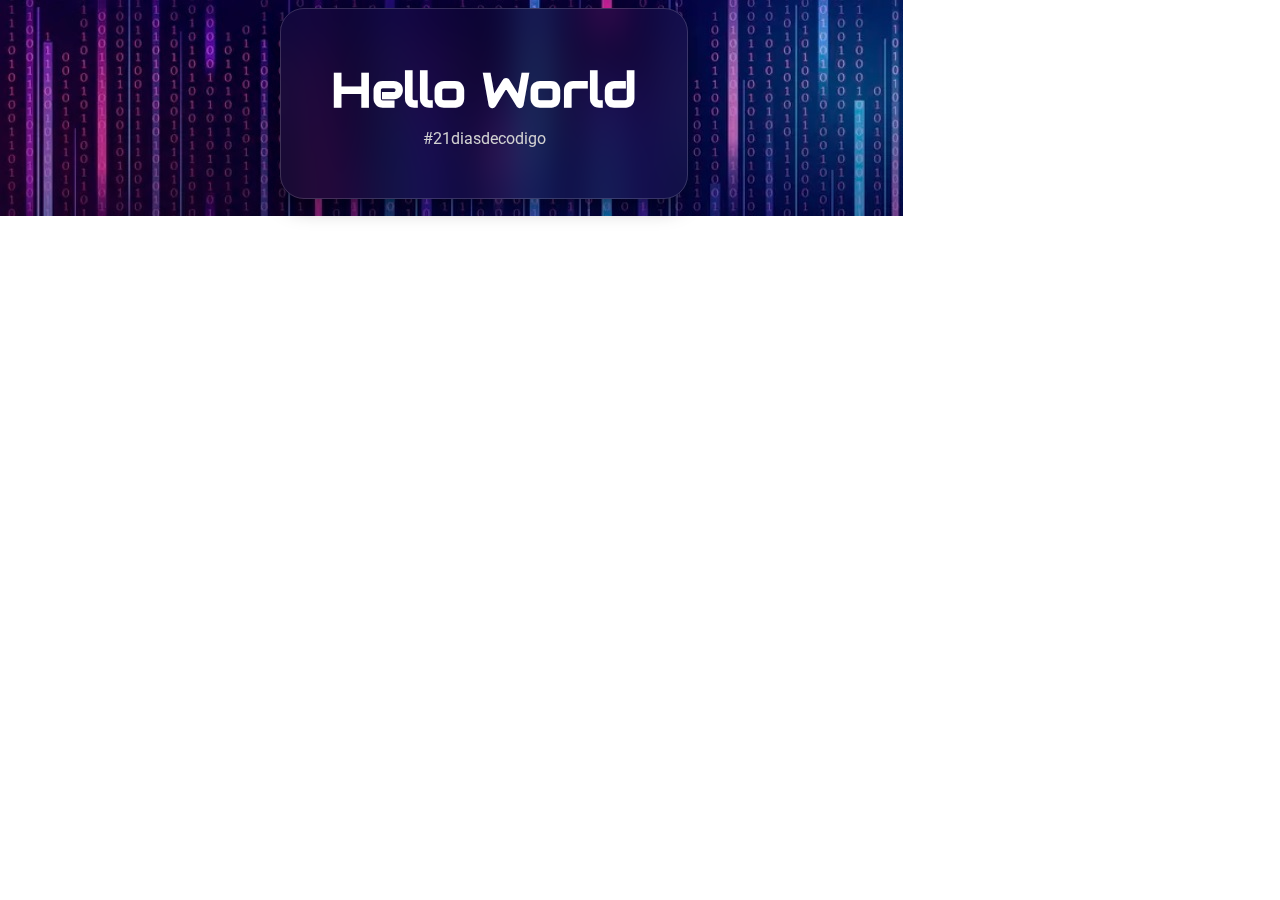
<file: day 2/index.html>
<!DOCTYPE html>
<html lang="en">
<head>
  <meta charset="UTF-8">
  <meta http-equiv="X-UA-Compatible" content="IE=edge">
  <meta name="viewport" content="width=device-width, initial-scale=1.0">

  <link rel="stylesheet" href="https://fonts.googleapis.com/css?family=Audiowide|Roboto">

  <link rel="stylesheet" href="styles.css">

  <title>21 dias de Código - Dia 2</title>
</head>
<body>
  <div class="card">
    <h1>Hello World</h1>
    <p>#21diasdecodigo</p>
  </div>
</body>
</html>
</file>
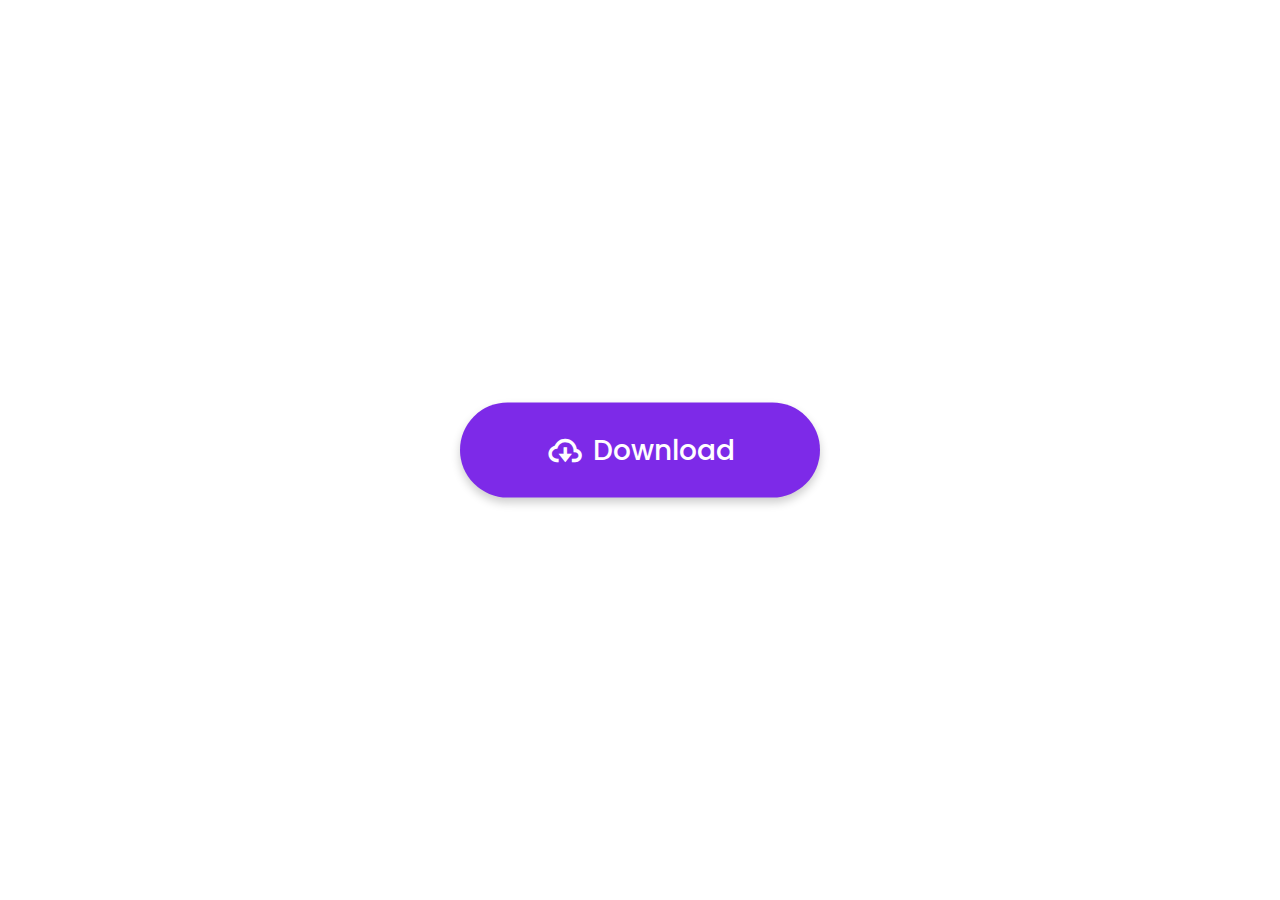
<file: day 3/index.html>
<!DOCTYPE html>
<html lang="en" dir="ltr">
  <head>
    <meta charset="UTF-8">
    <title>21 dias de código</title>
    <link rel="stylesheet" href="styles.css">
    <link href='https://unpkg.com/boxicons@2.0.7/css/boxicons.min.css' rel='stylesheet'>
   </head>
<body>
  <div class="button">
      <div class="content">
        <i class="bx bx-cloud-download"></i>
        <span class="button-text">Download</span>
      </div>
  </div>

  <script>
    const button = document.querySelector(".button");
    button.addEventListener("click", () =>{
      button.classList.add("active");
      setTimeout(()=>{
        button.classList.remove("active");
        button.querySelector("i").classList.replace("bx-cloud-download", "bx-check-circle")
        button.querySelector("span").innerText = "Completed";
      },6000);
    });
  </script>

</body>
</html>
</file>
<file: day 2/styles.css>
body {
  background: url(background.jpg) no-repeat;
  display: flex;
  padding-left: 17rem;

}

.card {
  background: linear-gradient(
    135deg,
    rgba(255,255,255,0.1),
    rgba(255,255,255,0.1),
  );

  backdrop-filter: blur(21px);
  -webkit-backdrop-filter: blur(21px);
  box-shadow: 0 8px 21px 0 rgba(0,0,0, 0.36);
  border: 1px solid rgba(255,255,255, 0.16);
  border-radius: 24px;
  padding: 50px; 
}

.card :where(h1, p) {
  color: #fff;
  text-align-last: center;
  margin: 0;
}

.card h1 {
  font-size: 48px;

  font-family: "Audiowide", sans-serif;
}

.card p {
  margin-top: 8px;
  font-size: 16px;
  color: #d1d1d1;

  font-family: "Roboto", sans-serif;
}
</file>
<file: day 3/styles.css>
@import url('https://fonts.googleapis.com/css2?family=Poppins:wght@200;300;400;500;600;700&display=swap');
*{
  margin: 0;
  padding: 0;
  box-sizing: border-box;
  font-family: 'Poppins',sans-serif;
}
.button{
  position: absolute;
  top: 50%;
  left: 50%;
  transform: translate(-50%, -50%);
  height: 95px;
  width: 360px;
  background: #7D2AE8;
  border-radius: 55px;
  cursor: pointer;
  box-shadow: 0 5px 10px rgba(0,0,0,0.2);
  transition: all 0.4s cubic-bezier(0.68, -0.55, 0.265, 1.55);
  overflow: hidden;
}
.button.active{
  height: 20px;
  width: 500px;
}
.button::before{
  content: "";
  position: absolute;
  top: 0;
  left: -100%;
  height: 100%;
  width: 100%;
  background: #5b13b9;
  border-radius: 55px;
  transition: all 6s ease-in-out;
}
.button.active::before{
  animation: layer 6s ease-in-out forwards;
}
@keyframes layer {
  100%{
    left: 0%;
  }
}
.button .content{
  height: 100%;
  width: 100%;
  display: flex;
  align-items: center;
  justify-content: center;
  transition: all 0.2s ease;
  transition-delay: 0.2s;
}
.button.active .content{
  transform: translateY(60px);
}
.button .content i,
.button .content .button-text{
  color: #fff;
  font-size: 40px;
  font-weight: 500;
}
.button .content .button-text{
  font-size: 28px;
  margin-left: 8px;
}
</file>
